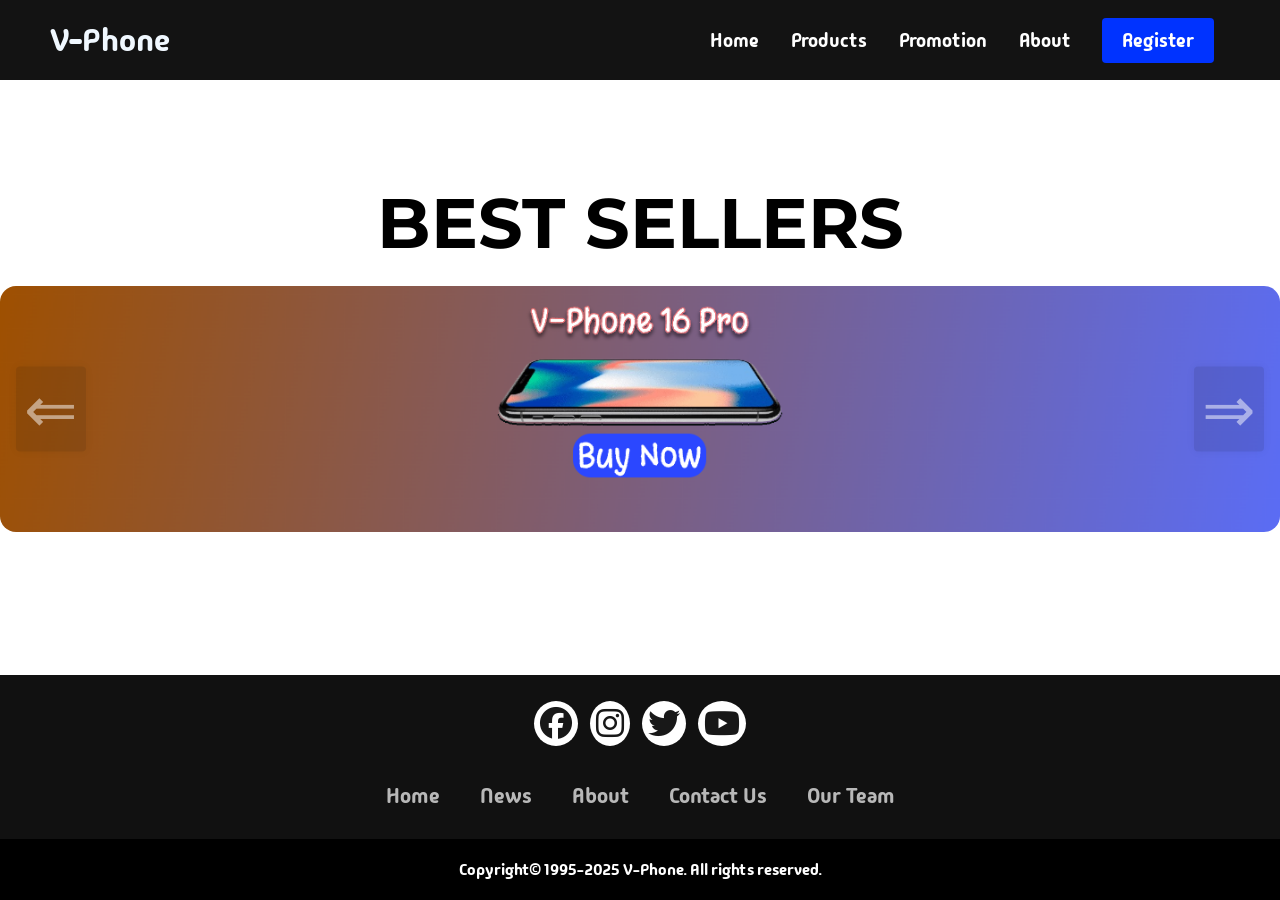
<file: index.html>
<!DOCTYPE html>
<html lang="en">
<head>
  <meta charset="UTF-8">
  <meta name="viewport" content="width=device-width, initial-scale=1.0">
  <title>V-Phone | Home</title>
  <link rel="stylesheet" href="style.css">
  <link rel="preconnect" href="https://fonts.googleapis.com">
<link rel="preconnect" href="https://fonts.gstatic.com" crossorigin>
<link href="https://fonts.googleapis.com/css2?family=Montserrat:ital,wght@0,100..900;1,100..900&display=swap" rel="stylesheet">
<link rel="stylesheet" href="https://cdnjs.cloudflare.com/ajax/libs/font-awesome/6.5.1/css/all.min.css" integrity="sha512-DTOQO9RWCH3ppGqcWaEA1BIZOC6xxalwEsw9c2QQeAIftl+Vegovlnee1c9QX4TctnWMn13TZye+giMm8e2LwA==" crossorigin="anonymous" referrerpolicy="no-referrer" />
<link rel="preconnect" href="https://fonts.googleapis.com">
<link rel="preconnect" href="https://fonts.gstatic.com" crossorigin>
<link href="https://fonts.googleapis.com/css2?family=Madimi+One&family=Montserrat:ital,wght@0,100..900;1,100..900&display=swap" rel="stylesheet">
<script src="script.js" defer></script>
</head>
<body>
<!-- Navbar section -->
 <div class="contentWrapper">
<nav class="navbar">
  <div class="navbar__container">
    <a href="/" id="navbar__logo">V-Phone</a>
    <div class="navbar__toggle" id="mobile-menu">
      <span class="bar"></span>
      <span class="bar"></span>
      <span class="bar"></span>
    </div>
    <ul class="navbar__menu">
      <li class="navbar__item">
        <a href="/" class="navbar__links">Home</a>
      </li>
      <li class="navbar__item">
        <a href="/products.html" class="navbar__links">Products</a>
      </li>
      <li class="navbar__item">
        <a href="/promotion.html" class="navbar__links">Promotion</a>
      </li>
       <li class="navbar__item">
        <a href="/about.html" class="navbar__links">About</a>
      </li>
       <li class="navbar__btn">
        <a href="/register.html" class="button">Register</a>
      </li>
    </ul>
    </div>
</nav>

<!-- Best sellers -->
 <div class="main">
  <div class="main__container">
    <div class="main__content">
      <h1>BEST SELLERS</h1>
    </div>
  </div>
 </div>

 <!-- Image slider-->
  <section aria-label="Newest Photos">
    <div class="carousel" data-carousel>
      <button class="carousel-button prev" data-carousel-button="prev">&#8656;</button>
      <button class="carousel-button next" data-carousel-button="next">&#8658;</button>
      <ul data-slides>
        <li class="slide" data-active>
          <img src="assets/slide 1.png" alt="Image #1">
        </li>
        <li class="slide">
          <img src="assets/slide 2.png" alt="Image #2">
        </li>
        <li class="slide">
          <img src="assets/slide 3.png" alt="Image #3">
        </li>
      </ul>
    </div>
    </div>
  </section>

<!-- footer -->
<footer>
    <div class="footerContainer">
      <div class="socialIcons">
        <a href=""><i class="fa-brands fa-facebook"></i></a>
        <a href=""><i class="fa-brands fa-instagram"></i></a>
        <a href=""><i class="fa-brands fa-twitter"></i></a>
        <a href=""><i class="fa-brands fa-youtube"></i></a>
      </div>
      <div class="footerNav">
        <ul>
          <li><a href="">Home</a></li>
          <li><a href="">News</a></li>
          <li><a href="">About</a></li>
          <li><a href="">Contact Us</a></li>
          <li><a href="">Our Team</a></li>
        </ul>
      </div>
    </div>
    <div class="footerBottom">
      <p>Copyright© 1995-2025 V-Phone. All rights reserved.</p>
    </div>
  </footer>


<script src="app.js"></script>
</body>
</html>
</file>
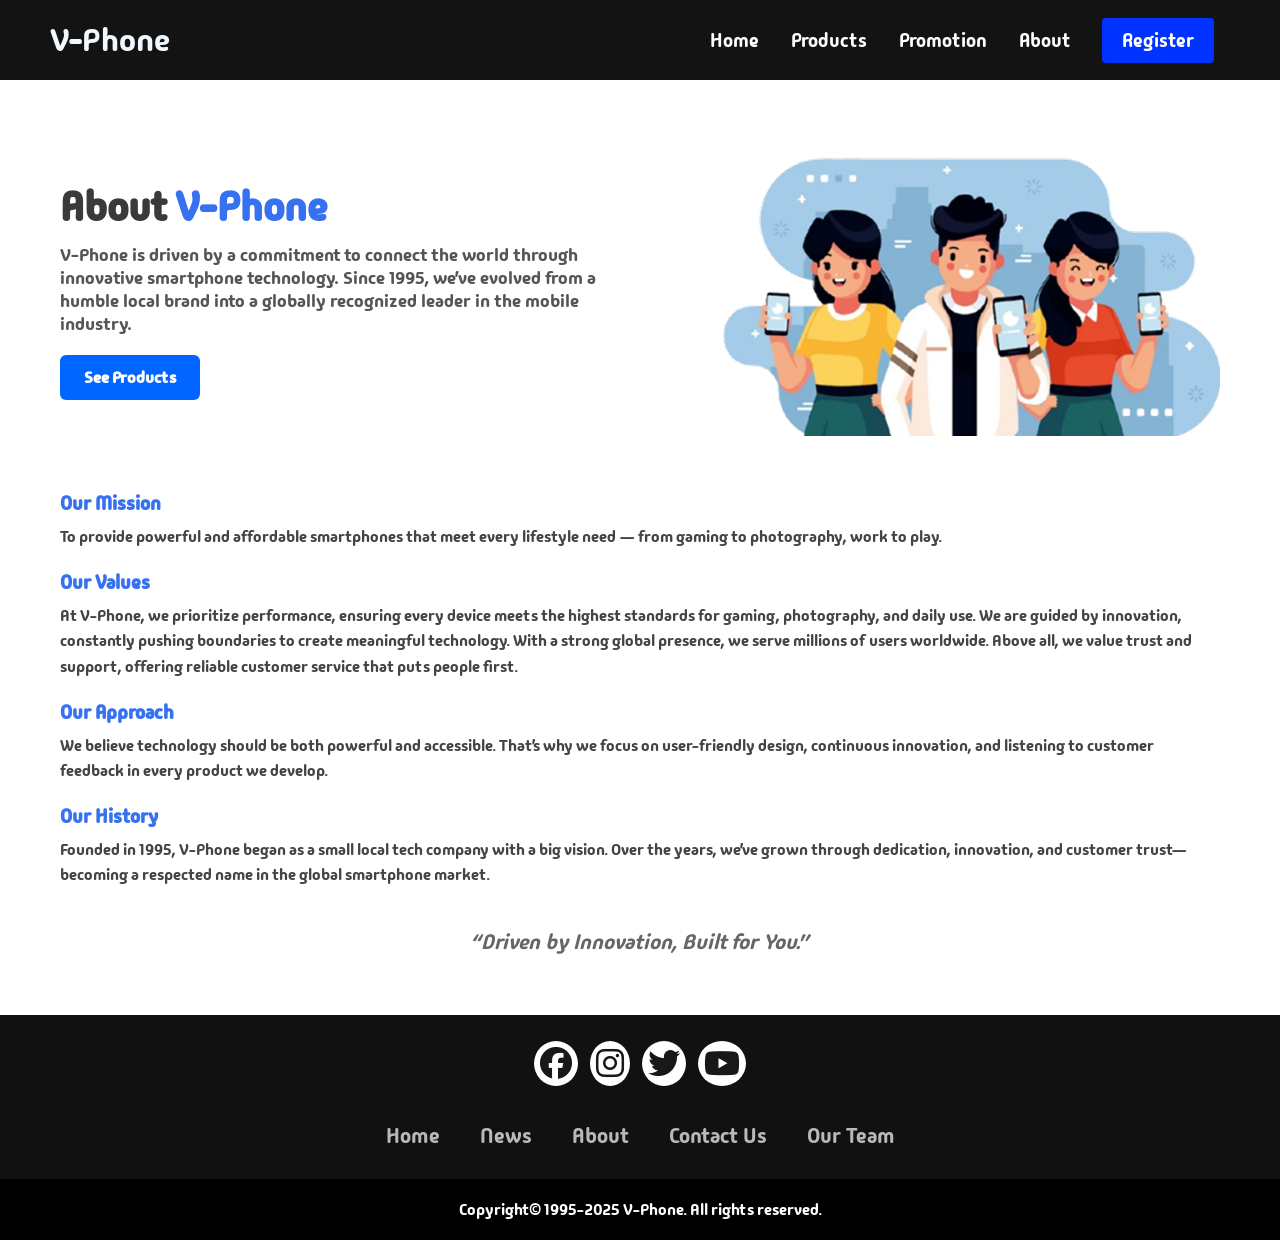
<file: about.html>
<!DOCTYPE html>
<html lang="en">
<head>
  <meta charset="UTF-8">
  <meta name="viewport" content="width=device-width, initial-scale=1.0">
  <title>V-Phone | About Us</title>
  <link rel="stylesheet" href="style.css">
  <link rel="preconnect" href="https://fonts.googleapis.com">
  <link rel="preconnect" href="https://fonts.gstatic.com" crossorigin>
  <link href="https://fonts.googleapis.com/css2?family=Montserrat:ital,wght@0,100..900;1,100..900&display=swap" rel="stylesheet">
  <link rel="stylesheet" href="https://cdnjs.cloudflare.com/ajax/libs/font-awesome/6.5.1/css/all.min.css" crossorigin="anonymous" referrerpolicy="no-referrer" />
  <link rel="preconnect" href="https://fonts.googleapis.com">
  <link rel="preconnect" href="https://fonts.gstatic.com" crossorigin>
  <link href="https://fonts.googleapis.com/css2?family=Madimi+One&family=Montserrat:ital,wght@0,100..900;1,100..900&display=swap" rel="stylesheet">
  <script src="script.js" defer></script>
</head>
<body>
    <!-- Navbar -->
    <div class="contentWrapper">
<nav class="navbar">
  <div class="navbar__container">
    <a href="/" id="navbar__logo">V-Phone</a>
    <div class="navbar__toggle" id="mobile-menu">
      <span class="bar"></span>
      <span class="bar"></span>
      <span class="bar"></span>
    </div>
    <ul class="navbar__menu">
      <li class="navbar__item">
        <a href="/" class="navbar__links">Home</a>
      </li>
      <li class="navbar__item">
        <a href="/products.html" class="navbar__links">Products</a>
      </li>
      <li class="navbar__item">
        <a href="/promotion.html" class="navbar__links">Promotion</a>
      </li>
       <li class="navbar__item">
        <a href="/about.html" class="navbar__links">About</a>
      </li>
       <li class="navbar__btn">
        <a href="/register.html" class="button">Register</a>
      </li>
    </ul>
    </div>
</nav>

<!-- about us -->
<div class="about-section">
  <div class="about-container">
    <div class="about-text">
      <h1>About <span>V-Phone</span></h1>
      <p>
        V-Phone is driven by a commitment to connect the world through innovative smartphone technology.
        Since 1995, we’ve evolved from a humble local brand into a globally recognized leader in the mobile industry.
      </p>
      <a href="products.html" class="see-products-btn">See Products</a>
    </div>
    <div class="about-image">
      <img src="assets/aboutus.png" alt="People holding smartphones">
    </div>
  </div>

  <div class="about-details">
    <h3>Our Mission</h3>
    <p>
      To provide powerful and affordable smartphones that meet every lifestyle need — from gaming to photography, work to play.
    </p>

    <h3>Our Values</h3>
    <p>
      At V-Phone, we prioritize performance, ensuring every device meets the highest standards for gaming, photography, and daily use.
      We are guided by innovation, constantly pushing boundaries to create meaningful technology. With a strong global presence, we serve
      millions of users worldwide. Above all, we value trust and support, offering reliable customer service that puts people first.
    </p>

    <h3>Our Approach</h3>
    <p>
      We believe technology should be both powerful and accessible. That’s why we focus on user-friendly design, continuous innovation,
      and listening to customer feedback in every product we develop.
    </p>

    <h3>Our History</h3>
    <p>
      Founded in 1995, V-Phone began as a small local tech company with a big vision. Over the years, we’ve grown through dedication,
      innovation, and customer trust—becoming a respected name in the global smartphone market.
    </p>
  </div>

  <div class="about-quote">
    <em>“Driven by Innovation, Built for You.”</em>
  </div>
</div>
</div>

  <!-- Footer -->
  <footer>
    <div class="footerContainer">
      <div class="socialIcons">
        <a href=""><i class="fa-brands fa-facebook"></i></a>
        <a href=""><i class="fa-brands fa-instagram"></i></a>
        <a href=""><i class="fa-brands fa-twitter"></i></a>
        <a href=""><i class="fa-brands fa-youtube"></i></a>
      </div>
      <div class="footerNav">
        <ul>
          <li><a href="">Home</a></li>
          <li><a href="">News</a></li>
          <li><a href="">About</a></li>
          <li><a href="">Contact Us</a></li>
          <li><a href="">Our Team</a></li>
        </ul>
      </div>
    </div>
    <div class="footerBottom">
      <p>Copyright© 1995-2025 V-Phone. All rights reserved.</p>
    </div>
  </footer>

  <script src="app.js"></script>
</body>
</html>
</file>
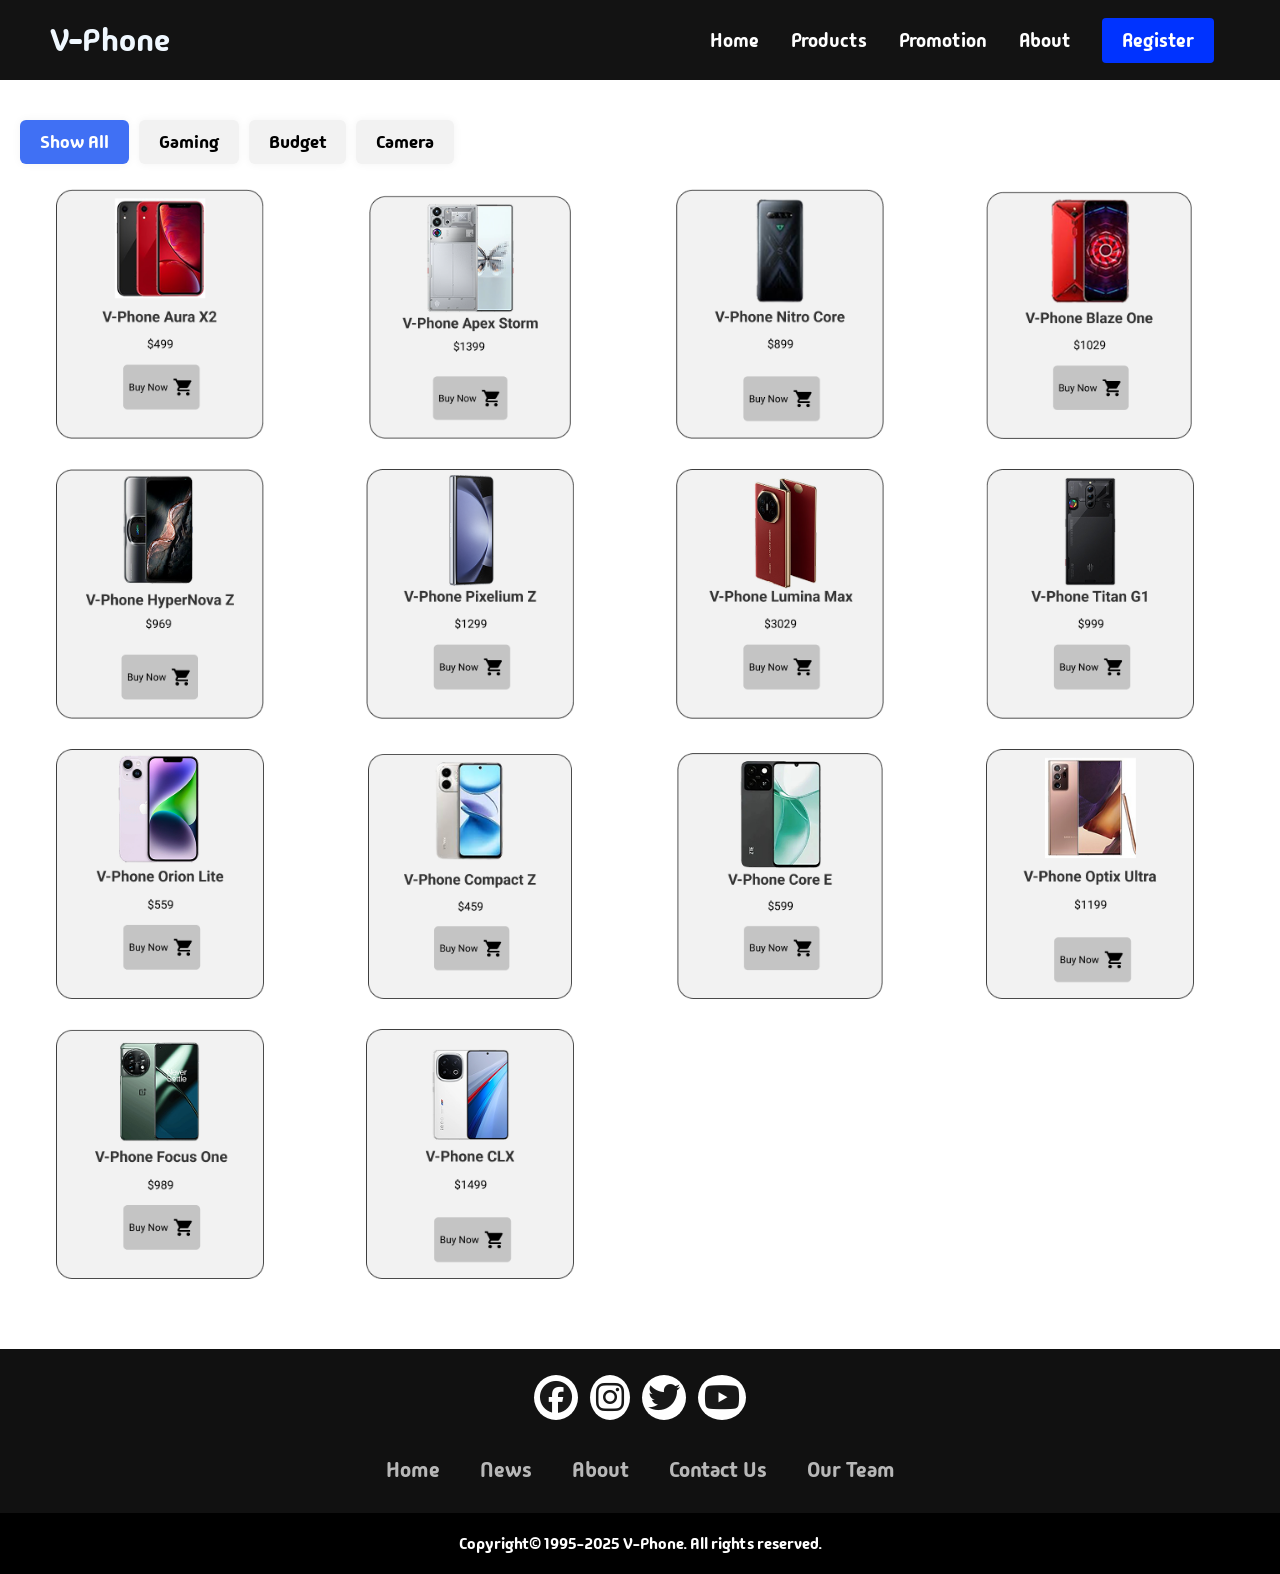
<file: products.html>
<!DOCTYPE html>
<html lang="en">
<head>
  <meta charset="UTF-8">
  <meta name="viewport" content="width=device-width, initial-scale=1.0">
  <title>V-Phone | Products</title>
  <link rel="stylesheet" href="style.css">
  <link rel="preconnect" href="https://fonts.googleapis.com">
  <link rel="preconnect" href="https://fonts.gstatic.com" crossorigin>
  <link href="https://fonts.googleapis.com/css2?family=Montserrat:ital,wght@0,100..900;1,100..900&display=swap" rel="stylesheet">
  <link rel="stylesheet" href="https://cdnjs.cloudflare.com/ajax/libs/font-awesome/6.5.1/css/all.min.css" crossorigin="anonymous" referrerpolicy="no-referrer" />
  <link rel="preconnect" href="https://fonts.googleapis.com">
<link rel="preconnect" href="https://fonts.gstatic.com" crossorigin>
<link href="https://fonts.googleapis.com/css2?family=Madimi+One&family=Montserrat:ital,wght@0,100..900;1,100..900&display=swap" rel="stylesheet">
  <script src="script.js" defer></script>
</head>
<body>
    <!-- Navbar -->
  <div class="contentWrapper">
<nav class="navbar">
  <div class="navbar__container">
    <a href="/" id="navbar__logo">V-Phone</a>
    <div class="navbar__toggle" id="mobile-menu">
      <span class="bar"></span>
      <span class="bar"></span>
      <span class="bar"></span>
    </div>
    <ul class="navbar__menu">
      <li class="navbar__item">
        <a href="/" class="navbar__links">Home</a>
      </li>
      <li class="navbar__item">
        <a href="/products.html" class="navbar__links">Products</a>
      </li>
      <li class="navbar__item">
        <a href="/promotion.html" class="navbar__links">Promotion</a>
      </li>
       <li class="navbar__item">
        <a href="/about.html" class="navbar__links">About</a>
      </li>
       <li class="navbar__btn">
        <a href="/register.html" class="button">Register</a>
      </li>
    </ul>
    </div>
</nav>

<!-- filter and products page -->
<div class="container">
  <!-- Filter Buttons -->
  <div class="filter_buttons">
   <button class="active" data-name="all">Show All</button>
   <button data-name="gaming">Gaming</button>
   <button data-name="budget">Budget</button>
   <button data-name="camera">Camera</button>
  </div>

  <!-- Images/products -->
   <div class="filterable_cards">
    <div class="card" data-name="budget">
      <img src="assets/produk1/produk 1.png" alt="budgets">
    </div>
    <div class="card" data-name="gaming">
      <img src="assets/produk1/produk 2.png" alt="gamings">
    </div>
    <div class="card" data-name="gaming">
      <img src="assets/produk1/produk 3.png" alt="gamings">
    </div>
    <div class="card" data-name="gaming">
      <img src="assets/produk1/produk 4.png" alt="gamings">
    </div>
    <div class="card" data-name="gaming">
      <img src="assets/produk1/produk 5.png" alt="gamings">
    </div>
    <div class="card" data-name="camera">
      <img src="assets/produk1/produk 6.png" alt="cameras">
    </div>
    <div class="card" data-name="camera">
      <img src="assets/produk1/produk 7.png" alt="cameras">
    </div>
    <div class="card" data-name="gaming">
      <img src="assets/produk1/produk 8.png" alt="gamings">
    </div>
    <div class="card" data-name="budget">
      <img src="assets/budget1/produk 2.png" alt="budgets">
    </div>
    <div class="card" data-name="budget">
      <img src="assets/budget1/produk 3.png" alt="budgets">
    </div>
    <div class="card" data-name="budget">
      <img src="assets/budget1/produk 4.png" alt="budgets">
    </div>
    <div class="card" data-name="camera">
      <img src="assets/camera1/produk 1.png" alt="cameras">
    </div>
    <div class="card" data-name="camera">
      <img src="assets/camera1/produk 4.png" alt="cameras">
    </div>
    <div class="card" data-name="camera">
      <img src="assets/camera1/produk 5.png" alt="cameras">
    </div>
   </div>
   </div>
</div>


  <!-- Footer -->
  <footer>
    <div class="footerContainer">
      <div class="socialIcons">
        <a href=""><i class="fa-brands fa-facebook"></i></a>
        <a href=""><i class="fa-brands fa-instagram"></i></a>
        <a href=""><i class="fa-brands fa-twitter"></i></a>
        <a href=""><i class="fa-brands fa-youtube"></i></a>
      </div>
      <div class="footerNav">
        <ul>
          <li><a href="">Home</a></li>
          <li><a href="">News</a></li>
          <li><a href="">About</a></li>
          <li><a href="">Contact Us</a></li>
          <li><a href="">Our Team</a></li>
        </ul>
      </div>
    </div>
    <div class="footerBottom">
      <p>Copyright© 1995-2025 V-Phone. All rights reserved.</p>
    </div>
  </footer>

  <script src="app.js"></script>
</body>
</html>
</file>
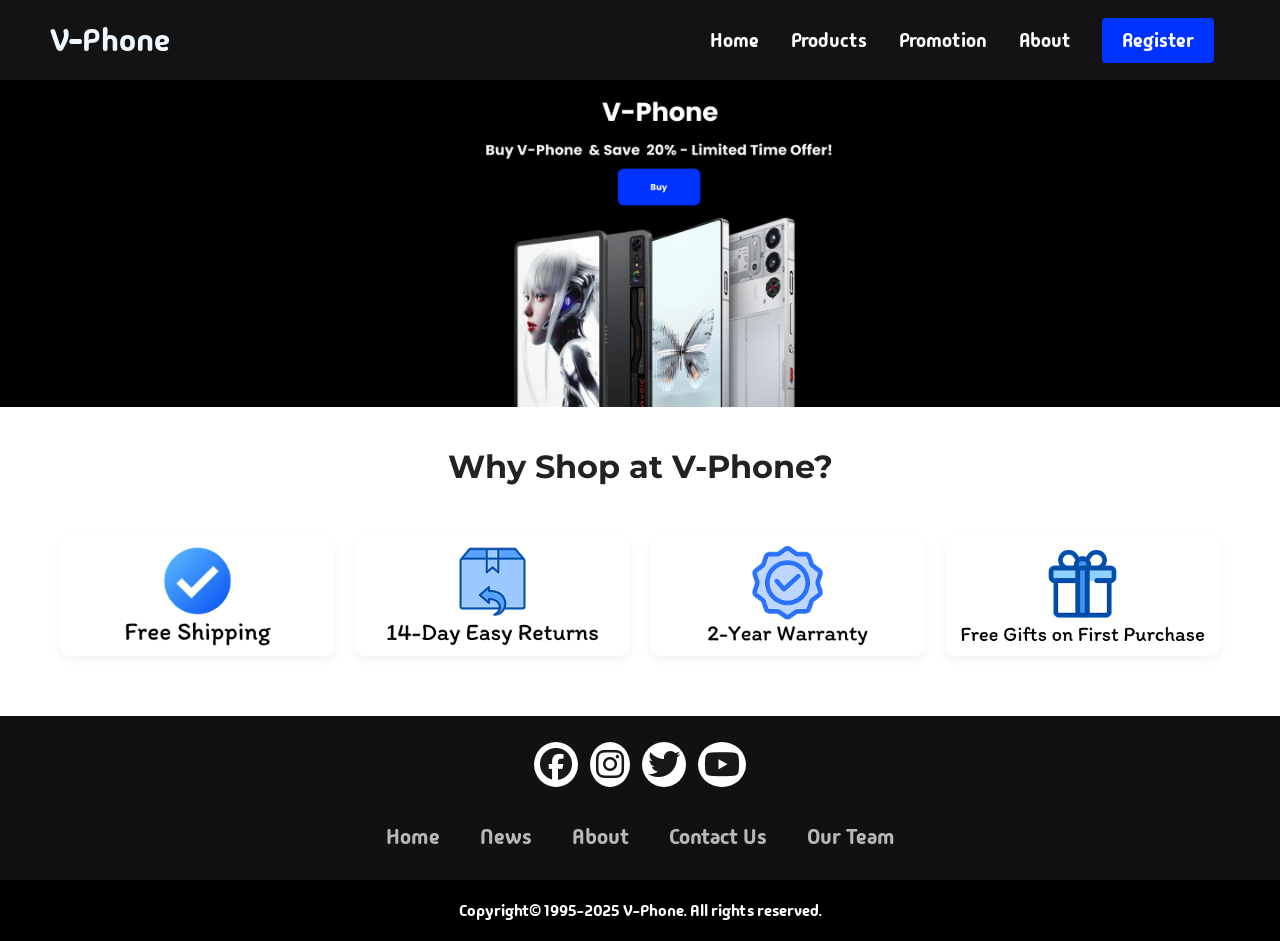
<file: promotion.html>
<!DOCTYPE html>
<html lang="en">
<head>
  <meta charset="UTF-8">
  <meta name="viewport" content="width=device-width, initial-scale=1.0">
  <title>V-Phone | Promotion</title>
  <link rel="stylesheet" href="style.css">
  <link rel="preconnect" href="https://fonts.googleapis.com">
  <link rel="preconnect" href="https://fonts.gstatic.com" crossorigin>
  <link href="https://fonts.googleapis.com/css2?family=Montserrat:ital,wght@0,100..900;1,100..900&display=swap" rel="stylesheet">
  <link rel="stylesheet" href="https://cdnjs.cloudflare.com/ajax/libs/font-awesome/6.5.1/css/all.min.css" crossorigin="anonymous" referrerpolicy="no-referrer" />
  <link rel="preconnect" href="https://fonts.googleapis.com">
<link rel="preconnect" href="https://fonts.gstatic.com" crossorigin>
<link href="https://fonts.googleapis.com/css2?family=Madimi+One&family=Montserrat:ital,wght@0,100..900;1,100..900&display=swap" rel="stylesheet">
  <script src="script.js" defer></script>
</head>
<body>
    <!-- Navbar -->
    <div class="contentWrapper">
<nav class="navbar">
  <div class="navbar__container">
    <a href="/" id="navbar__logo">V-Phone</a>
    <div class="navbar__toggle" id="mobile-menu">
      <span class="bar"></span>
      <span class="bar"></span>
      <span class="bar"></span>
    </div>
    <ul class="navbar__menu">
      <li class="navbar__item">
        <a href="/" class="navbar__links">Home</a>
      </li>
      <li class="navbar__item">
        <a href="/products.html" class="navbar__links">Products</a>
      </li>
      <li class="navbar__item">
        <a href="/promotion.html" class="navbar__links">Promotion</a>
      </li>
       <li class="navbar__item">
        <a href="/about.html" class="navbar__links">About</a>
      </li>
       <li class="navbar__btn">
        <a href="/register.html" class="button">Register</a>
      </li>
    </ul>
    </div>
</nav>

<!--banner-->
<img src="assets/Banner.png" alt="V-Phone Promo Banner" class="banner">

<!-- promotion -->
<div class="why-shop">
  <h2>Why Shop at V-Phone?</h2>
</div>

<div class="promotion-gallery">
  <img src="assets/promotion/free ship.png" alt="Promo 1">
  <img src="assets/promotion/14 day.png" alt="Promo 2">
  <img src="assets/promotion/2 year warranty.png" alt="Promo 3">
  <img src="assets/promotion/free gifts.png" alt="Promo 4">
</div>
</div>

  <!-- Footer -->
  <footer>
    <div class="footerContainer">
      <div class="socialIcons">
        <a href=""><i class="fa-brands fa-facebook"></i></a>
        <a href=""><i class="fa-brands fa-instagram"></i></a>
        <a href=""><i class="fa-brands fa-twitter"></i></a>
        <a href=""><i class="fa-brands fa-youtube"></i></a>
      </div>
      <div class="footerNav">
        <ul>
          <li><a href="">Home</a></li>
          <li><a href="">News</a></li>
          <li><a href="">About</a></li>
          <li><a href="">Contact Us</a></li>
          <li><a href="">Our Team</a></li>
        </ul>
      </div>
    </div>
    <div class="footerBottom">
      <p>Copyright© 1995-2025 V-Phone. All rights reserved.</p>
    </div>
  </footer>

  <script src="app.js"></script>
</body>
</html>
</file>
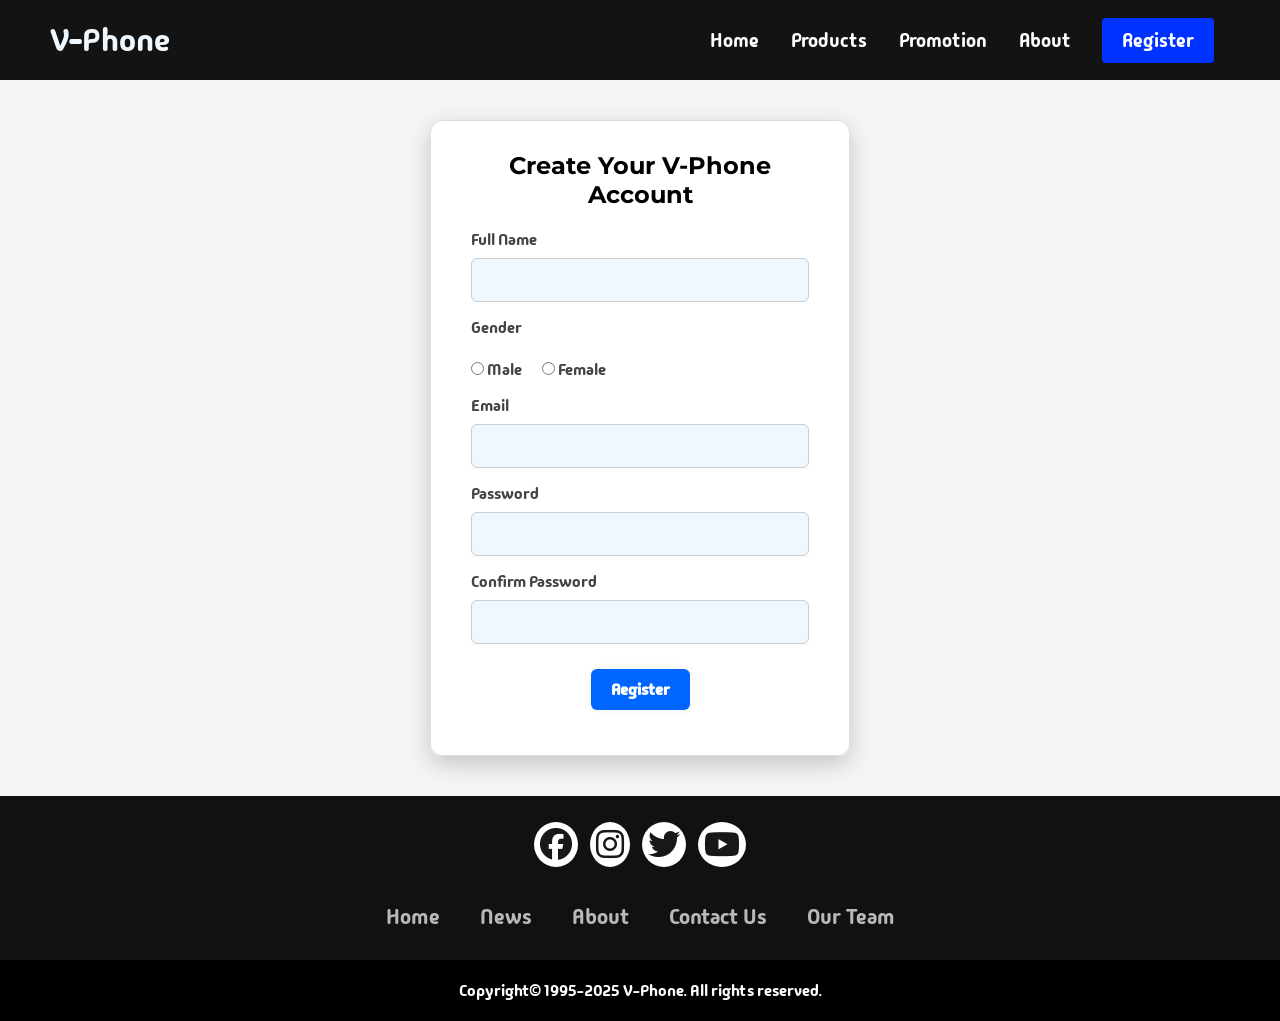
<file: register.html>
<!DOCTYPE html>
<html lang="en">
<head>
  <meta charset="UTF-8">
  <meta name="viewport" content="width=device-width, initial-scale=1.0">
  <title>V-Phone | Register</title>
  <link rel="stylesheet" href="style.css">
  <link rel="preconnect" href="https://fonts.googleapis.com">
  <link rel="preconnect" href="https://fonts.gstatic.com" crossorigin>
  <link href="https://fonts.googleapis.com/css2?family=Montserrat:ital,wght@0,100..900;1,100..900&display=swap" rel="stylesheet">
  <link rel="stylesheet" href="https://cdnjs.cloudflare.com/ajax/libs/font-awesome/6.5.1/css/all.min.css" crossorigin="anonymous" referrerpolicy="no-referrer" />
  <link rel="preconnect" href="https://fonts.googleapis.com">
  <link rel="preconnect" href="https://fonts.gstatic.com" crossorigin>
  <link href="https://fonts.googleapis.com/css2?family=Madimi+One&family=Montserrat:ital,wght@0,100..900;1,100..900&display=swap" rel="stylesheet"> 
  <script src="script.js" defer></script>
</head>
<body>
    <!-- Navbar -->
    <div class="contentWrapper">
<nav class="navbar">
  <div class="navbar__container">
    <a href="/" id="navbar__logo">V-Phone</a>
    <div class="navbar__toggle" id="mobile-menu">
      <span class="bar"></span>
      <span class="bar"></span>
      <span class="bar"></span>
    </div>
    <ul class="navbar__menu">
      <li class="navbar__item">
        <a href="/" class="navbar__links">Home</a>
      </li>
      <li class="navbar__item">
        <a href="/products.html" class="navbar__links">Products</a>
      </li>
      <li class="navbar__item">
        <a href="/promotion.html" class="navbar__links">Promotion</a>
      </li>
       <li class="navbar__item">
        <a href="/about.html" class="navbar__links">About</a>
      </li>
       <li class="navbar__btn">
        <a href="/register.html" class="button">Register</a>
      </li>
    </ul>
    </div>
</nav>

<!-- register -->
<div class="register-page">
  <div class="register-container"> 
    <h2>Create Your V-Phone Account</h2>
    <form id="registerForm">
     
      <label for="name">Full Name</label>
      <input type="text" id="name" name="name" />

      <label>Gender</label>
      <div class="gender-group">
        <label><input type="radio" name="gender" value="Male" /> Male</label>
        <label><input type="radio" name="gender" value="Female" /> Female</label>
      </div>

      <label for="email">Email</label>
      <input type="email" id="email" name="email" />

      <label for="password">Password</label>
      <input type="password" id="password" name="password" />

      <label for="confirm">Confirm Password</label>
      <input type="password" id="confirm" name="confirm" />

      <button type="submit">Register</button>
    </form>
    <p id="error" class="error-message"></p>
  </div>
</div>
</div>

  <!-- Footer -->
  <footer>
    <div class="footerContainer">
      <div class="socialIcons">
        <a href=""><i class="fa-brands fa-facebook"></i></a>
        <a href=""><i class="fa-brands fa-instagram"></i></a>
        <a href=""><i class="fa-brands fa-twitter"></i></a>
        <a href=""><i class="fa-brands fa-youtube"></i></a>
      </div>
      <div class="footerNav">
        <ul>
          <li><a href="">Home</a></li>
          <li><a href="">News</a></li>
          <li><a href="">About</a></li>
          <li><a href="">Contact Us</a></li>
          <li><a href="">Our Team</a></li>
        </ul>
      </div>
    </div>
    <div class="footerBottom">
      <p>Copyright© 1995-2025 V-Phone. All rights reserved.</p>
    </div>
  </footer>

  <script src="register.js"></script>
  <script src="app.js"></script>
</body>
</html>
</file>
<file: style.css>
*{
    box-sizing: border-box;
    margin: 0;
    padding: 0;
    font-family: "Madimi One", sans-serif;
}

html, body {
    height: 100%;
    margin: 0;
    padding: 0;
    display: flex;
    flex-direction: column;
}

.contentWrapper {
    flex: 1;
}

/* navbar */
.navbar{
    background: #131313;
    height: 80px;
    display: flex;
    justify-content: center;
    align-items: center;
    font-size: 1.2rem;
    position: sticky;
    top: 0;
    z-index: 999;
}

.navbar__container{
    display: flex;
    justify-content: space-between;
    height: 80px;
    z-index: 1;
    width: 100%;
    max-width: 1300px;
    margin: 0 auto;
    padding: 0 50px;
}

#navbar__logo{
    background-color: #F0F8FF;
    background-size: 100%;
    -webkit-background-clip: text;
    -moz-background-clip: text;
    -webkit-text-fill-color: transparent;
    -moz-text-fill-color: transparent;
    display: flex;
    align-items: center;
    cursor: pointer;
    text-decoration: none;
    font-size: 2rem;
}

.fa-gem{
    margin-right: 0.5rem;
}

.navbar__menu{
    display: flex;
    align-items: center;
    list-style: none;
    text-align: center;
}

.navbar__item{
    height: 80px;
}

.navbar__links{
    color: #fff;
    display: flex;
    align-items: center;
    justify-content: center;
    text-decoration: none;
    padding: 0 1rem;
    height: 100%;
}

.navbar__btn{
    display: flex;
    justify-content: center;
    align-items: center;
    padding: 0 1rem;
    width: 100%;
}

.button{
    display: flex;
    justify-content: center;
    align-items: center;
    text-decoration: none;
    padding: 10px 20px;
    height: 100%;
    width: 100%;
    border: none;
    outline: none;
    border-radius: 4px;
    background: #0033FF;
    color: #fff;
}

.button:hover{
    background: #4837ff;
    transition: all 0.3s ease;
}

.navbar__links:hover{
    color:#4837ff;
    transition: all 0.3s ease; 
}

@media screen and (max-width: 768px){
    .navbar__container{
        display: flex;
        justify-content: space-between;
        height: 80px;
        z-index: 1;
        width: 100%;
        max-width: 1300px;
        padding: 0;
    }

    .navbar__menu{
        display: grid;
        grid-template-columns: auto;
        margin: 0;
        width: 100%;
        position: absolute;
        top: -1000px;
        opacity: 0;
        transition: all 0.5s ease;
        height: 50vh;
        z-index: -1;
        background: #131313;
    }

    .navbar__menu.active{
        background: #131313;
        top: 100%;
        opacity: 1;
        transition: all 0.5s ease;
        z-index: 99;
        height: 50vh;
        font-size: 1.6rem;
    }

    #navbar__logo{
        padding-left: 25px;
    }
    
    .navbar__toggle .bar{
        width: 25px;
        height: 3px;
        margin: 5px auto;
        transition: all 0.3s ease-in-out;
        background: #fff;
    }

    .navbar__items{
        width: 100%;
    }

    .navbar__links{
        text-align: center;
        padding: 2rem;
        width: 100%;
        display: table;
    }

    #mobile-menu{
        position: absolute;
        top: 20%;
        right: 5%;
        transform: translate(5%,20%);
    }

    .navbar__btn{
        padding-bottom: 2rem;
    }

    .button{
        display: flex;
        justify-content: center;
        align-items: center;
        width: 80%;
        height: 80px;
        margin: 0;
    }

    .navbar__toggle .bar{
        display: block;
        cursor: pointer;
    }

    #mobile-menu.is-active .bar:nth-child(2){
        opacity: 0;
    }

    #mobile-menu.is-active .bar:nth-child(1){
        transform: translateY(8px) rotate(45deg);
    }

    #mobile-menu.is-active .bar:nth-child(3){
        transform: translateY(-8px) rotate(-45deg);
    }
}

/*Best sellers*/
.main__content {
  display: flex;
  justify-content: center;
  align-items: center;       
  text-align: center;
  padding: 100px 20px 20px;
}

.main__content h1 {
  font-size: 70px;
  color: #000000;
  font-family:'Montserrat', sans-serif;
}

@media screen and (max-width: 768px){
  .main__content h1 {
    font-size: 2rem;
  }
}

/* image slider */
body {
  margin: 0;
}

.carousel {
  border-radius: 1rem;
  overflow: hidden;    
  width: 100%;
  max-width: 1436px; 
  height: auto;
  aspect-ratio: 1436 / 276;
  position: relative;
  margin: 0 auto; 
}

.carousel > ul {
  margin: 0;
  padding: 0;
  list-style: none;
}

.slide {
  position: absolute;
  inset: 0;
  opacity: 0;
  transition: 200ms opacity ease-in-out;
  transition-delay: 200ms;
}

.slide > img {
  display: block;
  width: 100%;
  height: 100%;
  object-fit: cover;
  object-position: center;
}

.slide[data-active] {
  opacity: 1;
  z-index: 1;
  transition-delay: 0ms;
}

.carousel-button {
  position: absolute;
  z-index: 2;
  background: none;
  border: none;
  font-size: 4rem;
  top: 50%;
  transform: translateY(-50%);
  color: rgba(255, 255, 255, .5);
  cursor: pointer;
  border-radius: .25rem;
  padding: 0 .5rem;
  background-color: rgba(0, 0, 0, .1);
}

.carousel-button:hover,
.carousel-button:focus {
  color: white;
  background-color: rgba(0, 0, 0, .2);
}

.carousel-button:focus {
  outline: 1px solid black;
}

.carousel-button.prev {
  left: 1rem;
}

.carousel-button.next {
  right: 1rem;
}

@media (max-width: 768px) {
  .carousel {
    border-radius: 0.5rem;
    aspect-ratio: 16 / 6; 
  }

  .carousel-button {
    font-size: 2rem;
    padding: 0.25rem 0.5rem;
  }

  .carousel-button.prev {
    left: 0.5rem;
  }

  .carousel-button.next {
    right: 0.5rem;
  }
}


/* footer */
footer{
    background-color: #111;
    width: 100%;
    z-index: 999;
}

.footerContainer{
    width: 100%;
   
}
.socialIcons{
    display: flex;
    justify-content: center;
    padding-top: 20px;
}
.socialIcons a{
    text-decoration: none;
    padding: 6px;
    background-color: white;
    margin: 6px;
    border-radius: 50%;
}
.socialIcons a i{
    font-size: 2em;
    color: black;
    opacity: 0.9;
}

.socialIcons a:hover{
    background-color: #111;
    transition: 0.5s;
}
.socialIcons a:hover i{
    color: white;
    transition: 0.5s;
}
.footerNav{
    margin: 30px 0;
}
.footerNav ul{
    display: flex;
    justify-content: center;
    list-style-type: none;
}
.footerNav ul li a{
    color:white;
    margin: 20px;
    text-decoration: none;
    font-size: 1.3em;
    opacity: 0.7;
    transition: 0.5s;

}
.footerNav ul li a:hover{
    opacity: 1;
}
.footerBottom{
    background-color: #000;
    padding: 20px;
    text-align: center;
}
.footerBottom p{
    color: white;
}

@media (max-width: 768px){
    .footerNav ul{
        flex-direction: column;
        padding: 0;
        margin: 10px 0;
    } 

    .footerNav ul li{
        width: 100%;
        text-align: center;
        margin: 4px 0; 
    }

    .footerNav ul li a {
        font-size: 1em;
        margin: 10px;
    }

    .socialIcons {
        padding-top: 10px; 
    }

    .socialIcons a {
        padding: 5px;
        margin: 3px;
    }

    .socialIcons a i {
        font-size: 1.5em; 
    }

    .footerBottom {
        padding: 10px;
    }

    .footerBottom p {
        font-size: 0.9em; 
    }
}

/* products */
.container{
    position: relative;
    max-width: 1350px;
    width: 100%;
    padding: 20px;
    margin: 20px auto 50px auto;
}

.filter_buttons{
    display: flex;
    align-items: center;
    gap: 10px;
}

button{
    padding: 10px 20px;
    font-size: 18px;
    background: #F2F2F2;
    border: none;
    border-radius: 6px;
    cursor: pointer;
    box-shadow: 0 0 10px rgba(0, 0, 0, 0.05);
}

button.active{
    background: #4070f4;
    color: #fff;
}

.filterable_cards{
    display: flex;
    flex-wrap: wrap;
    gap: 30px;
    margin-top: 25px;
    flex-wrap: wrap;
}

.card {
  flex: 1 1 calc(25% - 30px);
  max-width: calc(25% - 30px);
  height: 250px;
  display: flex;
  align-items: center;
  justify-content: center;
}

.card.hide{
    display: none;
}

.card img {
  width: 100%;
  height: auto;
  max-height: 100%;
  object-fit: contain;
  display: block;
}

@media (max-width: 1024px) {
  .card {
    flex: 1 1 calc(33.33% - 30px);
    max-width: calc(33.33% - 30px);
  }
}

@media (max-width: 768px) {
  .card {
    flex: 1 1 calc(50% - 20px);
    max-width: calc(50% - 20px);
  }
}

@media (max-width: 480px) {
  .card {
    flex: 1 1 100%;
    max-width: 100%;
  }

  .filter_buttons {
    flex-wrap: wrap;
    gap: 5px;
  }

  button {
    font-size: 16px;
    padding: 8px 16px;
  }
}

/* promotion banner */
.banner{
  width: 100%;
  height: auto;
  display: block;
  margin: 0 auto;
}

/* promotion */
.why-shop {
  text-align: center;
  padding: 40px 20px 20px;
  background-color: #fff;
}

.why-shop h2 {
  font-family: 'Montserrat', sans-serif;
  font-size: 2rem;
  color: #222;
  margin-bottom: 30px;
}

.promotion-gallery {
  display: grid;
  grid-template-columns: repeat(4, 1fr);
  gap: 20px;
  max-width: 1200px;
  margin: 0 auto 60px auto;
  padding: 0 20px;
}

.promotion-gallery img {
  width: 100%;
  height: 120px;
  object-fit: contain;
  border-radius: 10px;
  background-color: #fff;
  padding: 10px;
  box-shadow: 0 4px 10px rgba(0, 0, 0, 0.05);
  transition: transform 0.3s;
}

.promotion-gallery img:hover {
  transform: scale(1.05);
}

@media screen and (max-width: 768px) {
  .promotion-gallery {
    grid-template-columns: repeat(2, 1fr);
  }
}

@media screen and (max-width: 480px) {
  .promotion-gallery {
    grid-template-columns: 1fr;
  }
}

/* about us */
.about-section {
  padding: 60px 20px;
  max-width: 1200px;
  margin: 0 auto;
}

.about-container {
  display: flex;
  justify-content: space-between;
  align-items: center;
  flex-wrap: wrap;
}

.about-text {
  flex: 1;
  min-width: 280px;
  padding-right: 20px;
}

.about-text h1 {
  font-size: 2.5rem;
  color: #3a3a3a;
}

.about-text h1 span {
  color: #3571f0;
}

.about-text p {
  font-size: 1.1rem;
  margin-top: 10px;
  color: #555;
}

.about-image {
  flex: 1;
  min-width: 280px;
  text-align: center;
}

.about-image img {
  max-width: 100%;
  height: auto;
}

.about-details {
  margin-top: 50px;
}

.about-details h3 {
  color: #3571f0;
  margin-bottom: 8px;
  font-size: 1.2rem;
}

.about-details p {
  margin-bottom: 20px;
  color: #444;
  line-height: 1.6;
}

.about-quote {
  margin-top: 40px;
  text-align: center;
  font-style: italic;
  font-size: 1.3rem;
  color: #666;
}

.see-products-btn {
  display: inline-block;
  margin-top: 20px;
  padding: 12px 24px;
  background-color: #0066ff;
  color: white;
  text-decoration: none;
  border-radius: 6px;
  font-weight: bold;
  transition: background-color 0.3s ease, transform 0.2s ease;
}

.see-products-btn:hover {
  background-color: #004bcc;
  transform: scale(1.05);
}

@media (max-width: 768px) {
  .about-container {
    flex-direction: column;
    text-align: center;
  }

  .about-text, .about-image {
    padding: 0;
  }

  .about-text h1 {
    font-size: 2rem;
  }

  .about-quote {
    font-size: 1.1rem;
    padding: 0 10px;
  }
}

/* register */
.register-page {
  flex: 1;
  display: flex;
  justify-content: center;
  align-items: center;
  background: #F5F5F5;
  padding: 40px 20px;
}

.register-container {
  background: rgba(255, 255, 255, 0.95);
  padding: 30px 40px;
  border-radius: 12px;
  box-shadow: 0 8px 24px rgba(0, 0, 0, 0.2);
  width: 100%;
  max-width: 420px;
  backdrop-filter: blur(6px);
  border: 1px solid #ddd;
  transition: transform 0.3s ease;
  align-items: center;
}

h2 {
  text-align: center;
  margin-bottom: 20px;
  color: #000;
  font-weight: 700;
  font-family: 'Montserrat', sans-serif;
}

label {
  display: block;
  margin-top: 15px;
  color: #444;
  font-weight: 500;
}

input[type="text"],
input[type="email"],
input[type="password"] {
  width: 100%;
  padding: 12px;
  margin-top: 8px;
  border: 1px solid #ccc;
  border-radius: 6px;
  font-size: 14px;
  background-color: #f0f8ff;
  transition: border-color 0.3s ease;
}

input[type="text"]:focus,
input[type="email"]:focus,
input[type="password"]:focus {
  outline: none;
  border-color: #6495ED;
}

.gender-group {
  display: flex;
  gap: 20px;
  margin-top: 6px;
}

button[type="submit"] {
  margin-top: 25px;
  display: block;
  width: auto;
  padding: 25px auto 0 auto;
  background-color: #0066ff;
  color: white;
  border: none;
  border-radius: 6px;
  font-size: 16px;
  font-weight: bold;
  cursor: pointer;
  transition: background-color 0.3s ease;
  margin-left: auto;
  margin-right: auto; 
}

button[type="submit"]:hover {
  background-color: #004bcc;
}

.error-message {
  color: red;
  margin-top: 15px;
  text-align: center;
  font-weight: 500;
}

@media (max-width: 768px) {
  .register-container {
    padding: 20px;
    margin: 20px;
  }

  .gender-group {
    flex-direction: flex;
    gap: 10px;
  }

  .register-container h2 {
    font-size: 1.5rem;
    margin-bottom: 15px;
  }

  input[type="text"],
  input[type="email"],
  input[type="password"],
  button[type="submit"] {
    padding: 10px;
  }
}

@media (max-width: 480px) {
  .register-container {
    padding: 15px;
    margin: 15px;
  }

  h2 {
    font-size: 1.2rem;
  }

  input[type="text"],
  input[type="email"],
  input[type="password"],
  button[type="submit"] {
    padding: 8px;
  }

  .gender-group {
    gap: 5px;
  }
}
</file>
